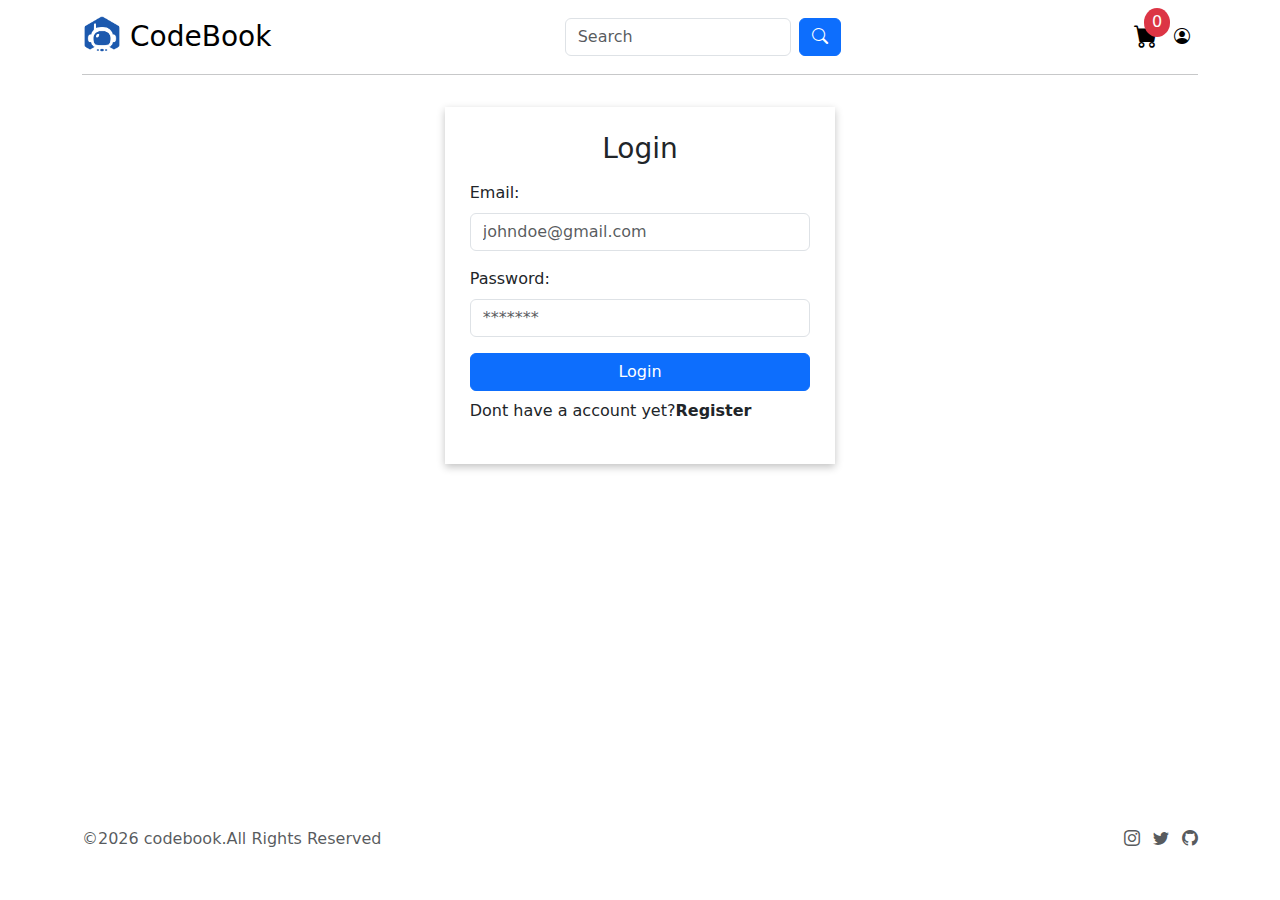
<file: pages/account.html>
<!DOCTYPE html>
<html lang="en">
<head>
    <meta charset="UTF-8">
    <meta name="viewport" content="width=device-width, initial-scale=1.0">
    <title>Document</title>
    <script src="../scripts/utilities/protected.js" type="module"></script>
</head>
<body>
    <h1>Welcome to account page</h1>
</body>
</html>
</file>
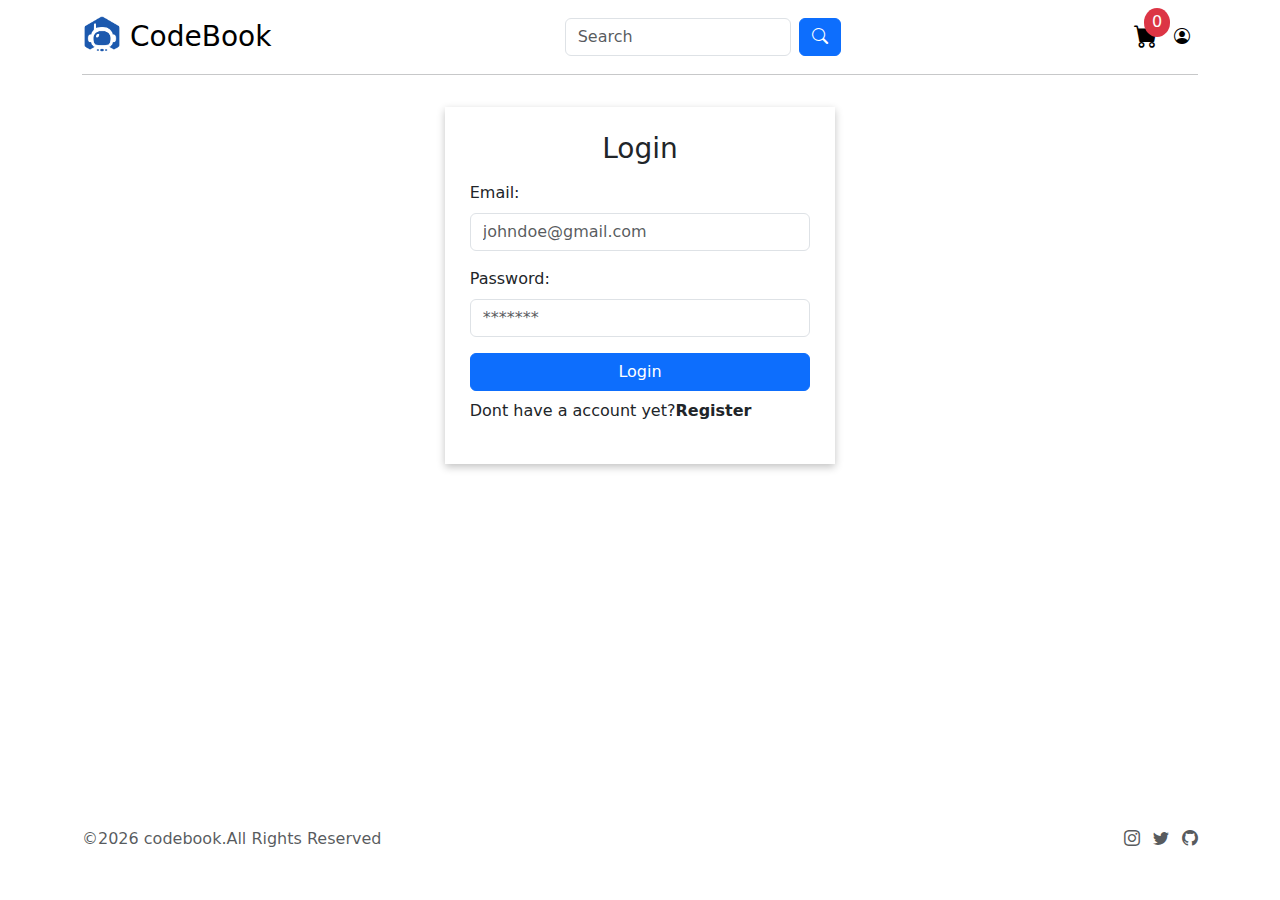
<file: pages/login.html>
<!DOCTYPE html>
<html lang="en">

<head>
    <meta charset="UTF-8">
    <meta name="viewport" content="width=device-width, initial-scale=1.0">
    <title>Login</title>
    <link rel="icon" href="/assests/codebook-icon.ico">
    
    <link href="/styles/common.css" rel="stylesheet" type="text/css">
     <link href="https://cdn.jsdelivr.net/npm/bootstrap@5.3.3/dist/css/bootstrap.min.css" rel="stylesheet"
        integrity="sha384-QWTKZyjpPEjISv5WaRU9OFeRpok6YctnYmDr5pNlyT2bRjXh0JMhjY6hW+ALEwIH" crossorigin="anonymous">
    <link href="https://cdn.jsdelivr.net/npm/bootstrap-icons@1.9.1/font/bootstrap-icons.css" rel="stylesheet"
        crossorigin="anonymous">
    <script src="../scripts/login.js" type="module" defer></script>
    <link href="/styles/login.css" rel="stylesheet" type="text/css">   
    <script src="../scripts/utilities/protected.js" type="module"></script>
</head>
<body class="container">
    <header class="codebook--header py-3" id="codebook-global-header">
    </header>   
    
    <main class="codebook--main" id="codebook-login-main">       
       <article class="codebook-login-card">
        <h3 class="text-center form-header-text">Login</h3>
        <form action="#" id="codebook-login-signup-form" novalidate>
            <div class="form-group form-name-input d-none">
                <label for="name">Name:</label>
                <input type="text" class="form-control " data-require-input-validation placeholder="yourname" name="name" id="name">
                <p class="error-msg"></p>
            </div>
            <div class="form-group">
                <label for="email">Email:</label>
                <input type="email" class="form-control" data-require-input-validation placeholder="johndoe@gmail.com" name="email" id="email">
                 <p class="error-msg"></p>
            </div>
            <div class="form-group">
                <label for="password">Password:</label>
                <input type="password" class="form-control" data-require-input-validation placeholder="*******" name="password" id="password">
                <p class="error-msg"></p>
            </div>
            <p class="form-feedback my-3"></p>
        <div class="form-action">
                <button class="btn btn-primary w-100" type="submit">Login</button>
                <button class="btn btn-primary w-100" type="button" disabled>
                    <span class="spinner-border spinner-border-sm" role="status" aria-hidden="true"></span>
                    Loading...
                  </button>
            </div>
        <div class="form-login-info">
        <p class="mt-2 login-helper ">Dont have a account yet?<strong>Register</strong></p>
        <p class="mt-2 signup-helper ">Already have a account<strong>Login</strong></p>
    </div>
    
    </form>
       </article>      
    </main>
    <footer class="codebook--footer text-muted d-flex justify-content-between" id="codebook-global-footer">
     </footer>
 </body>

</html>
</file>
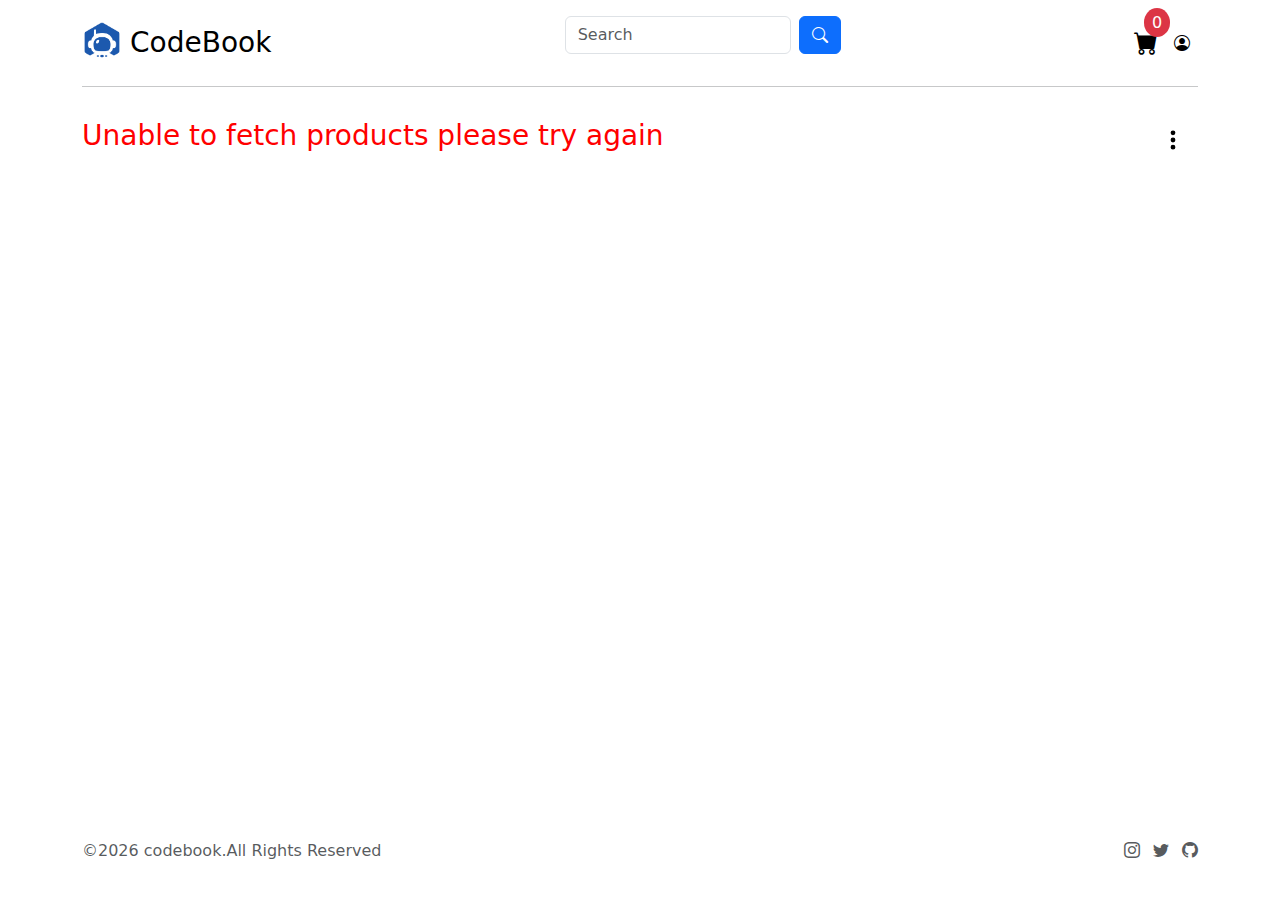
<file: pages/productDetails.html>
<!DOCTYPE html>
<html lang="en">

<head>
    <meta charset="UTF-8">
    <meta name="viewport" content="width=device-width, initial-scale=1.0">
    <title>Explore E-Books</title>
    <link rel="icon" href="/assests/codebook-icon.ico">
    
    <link href="/styles/common.css" rel="stylesheet" type="text/css">
    <link href="/styles/productDetails.css" rel="stylesheet" type="text/css">
    
    <link href="https://cdn.jsdelivr.net/npm/bootstrap@5.3.3/dist/css/bootstrap.min.css" rel="stylesheet"
        integrity="sha384-QWTKZyjpPEjISv5WaRU9OFeRpok6YctnYmDr5pNlyT2bRjXh0JMhjY6hW+ALEwIH" crossorigin="anonymous">
    <link href="https://cdn.jsdelivr.net/npm/bootstrap-icons@1.9.1/font/bootstrap-icons.css" rel="stylesheet"
        crossorigin="anonymous">
    <script src="/scripts/productDetails.js" type="module" defer></script>
</head>

<body class="container">
    <header class="codebook--header py-3" id="codebook-global-header">
       
    </header>   
    
    <main class="codebook--main" id="codebook-pdp-main">       
       <section></section>
       <div class="d-flex align-items-center justify-content-center loading-container d-none">
        <div class="spinner-border text-primary loading-spinner" role="status">
            <span class="visually-hidden">Loading...</span>
        </div>
    </div>     
    </main>
    <footer class="codebook--footer text-muted d-flex justify-content-between" id="codebook-global-footer">
       
    </footer>
    
</body>

</html>
</file>
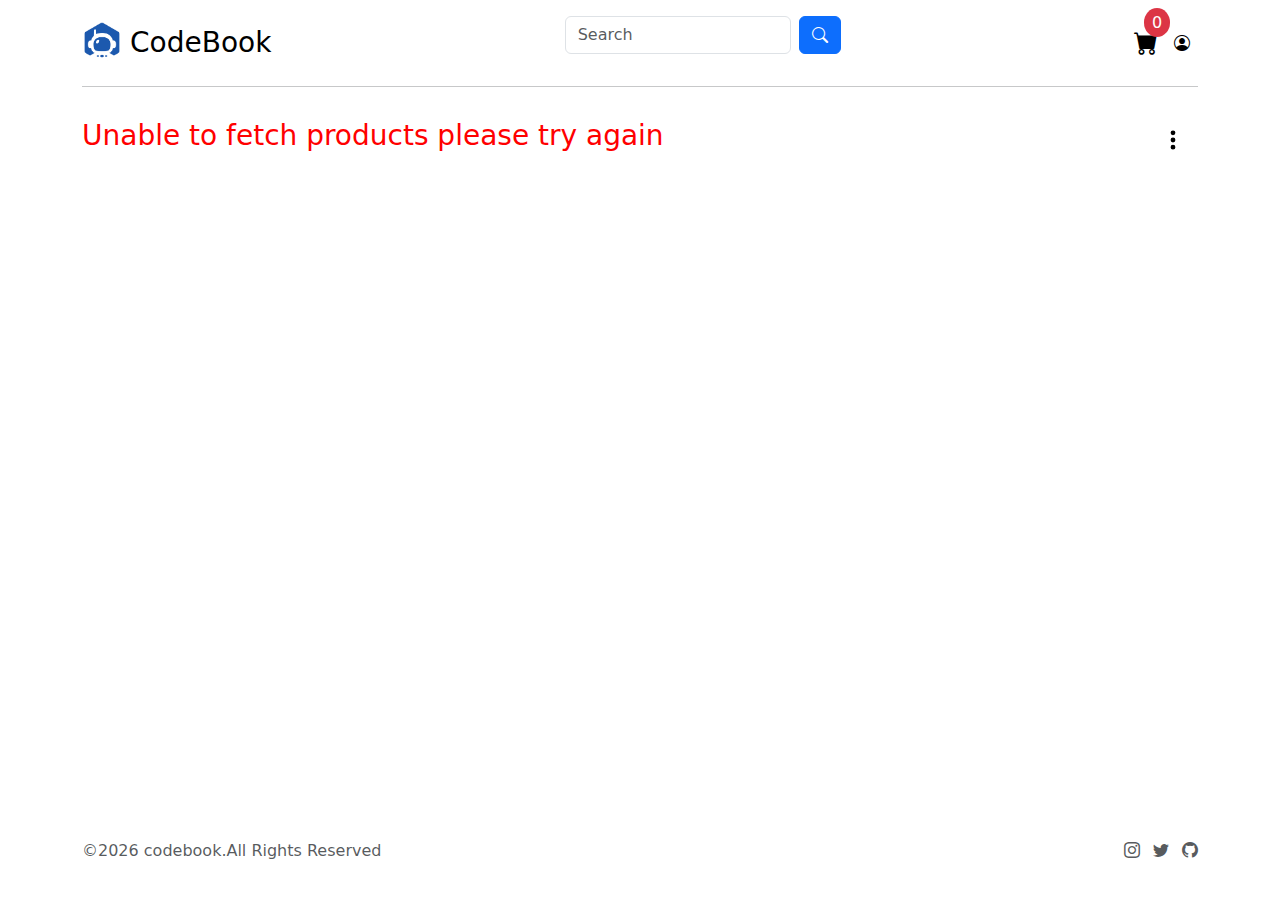
<file: pages/products.html>
<html lang="en">

<head>
    <meta charset="UTF-8">
    <meta name="viewport" content="width=device-width, initial-scale=1.0">
    <title>Explore E-Books</title>
    <link rel="icon" href="/assests/codebook-icon.ico">
    <link href="/styles/style.css" rel="stylesheet" type="text/css">
    <link href="/styles/common.css" rel="stylesheet" type="text/css">

    <link href="/styles/products.css" rel="stylesheet" type="text/css">
    <link href="https://cdn.jsdelivr.net/npm/bootstrap@5.3.3/dist/css/bootstrap.min.css" rel="stylesheet"
        integrity="sha384-QWTKZyjpPEjISv5WaRU9OFeRpok6YctnYmDr5pNlyT2bRjXh0JMhjY6hW+ALEwIH" crossorigin="anonymous">
    <link href="https://cdn.jsdelivr.net/npm/bootstrap-icons@1.9.1/font/bootstrap-icons.css" rel="stylesheet"
        crossorigin="anonymous">
    <script src="/scripts/products.js" defer type="module"></script>
</head>

<body class="container">
    <header class="codebook--header py-3" id="codebook-global-header">
       
    </header>
    
    <aside class="codebook--filters-container d-none" >
        <header class="d-flex justify-content-between codebook--filters-header align-items-center">
            <h5 class="text-muted">FILTERS</h5>
            <button class="btn filter-close-btn" id="close-filters">&times;</button>
        </header>
        
        </div>
        <hr class="hr mt-0" />
        <section class="codebook--filters-section">
            <form action="#">
                <div class="filter-control">
                    <strong class="mb-2 d-block">Sort By</strong>
                    <div class="input-group">
                        <input type="radio" name="sortByPrice" id="sortByLowToHigh" value="asc" />
                        <label for="sortByLowToHigh" class="ms-2">Price - Low to High</label>
                    </div>
                    <div class="input-group">
                        <input type="radio" name="sortByPrice" id="sortByHighToLow" value="dsc" />
                        <label for="sortByHighToLow" class="ms-2">Price - High to Low</label>
                    </div>
                </div>
                <div class="filter-control mt-3">
                    <strong class="mb-2 d-block">Rating</strong>
                    <div class="input-group">
                        <input type="radio" name="filterByRating" id="filterByRating4" value="4" />
                        <label for="filterByRating4" class="ms-2">4 Star & Above</label>
                    </div>
                    <div class="input-group">
                        <input type="radio" name="filterByRating" id="filterByRating3" value="3" />
                        <label for="filterByRating3" class="ms-2">3 Star & Above</label>
                    </div>
                    <div class="input-group">
                        <input type="radio" name="filterByRating" id="filterByRating2" value="2" />
                        <label for="filterByRating3" class="ms-2">2 Star & Above</label>
                    </div>
                    <div class="input-group">
                        <input type="radio" name="filterByRating" id="filterByRating1" value="1" />
                        <label for="filterByRating1" class="ms-2">1 Star & Above</label>
                    </div>
                </div>

        <div class="filter-control mt-3">
                    <strong class="mb-2 d-block">Other Filters</strong>
                    <div class="input-group">
                        <input type="checkbox" name="filterByCategory" id="filterByBestSeller" value="best_seller" />
                        <label for="filterByBestSeller" class="ms-2">Best Sellers</label>
                    </div>
                    <div class="input-group">
                        <input type="checkbox" name="filterByCategory" id="filterByStock" value="in_stock" />
                        <label for="filterByStock" class="ms-2">Instock</label>
                    </div>
                </div>
                <button  class="clear-filters btn btn-outline-dark mt-2" type="reset">clear filters</button>
            </form>
        </section>
    </aside>
    <main class="codebook--main">
        <header class="d-flex justify-content-between">
            <h3 id="books-count">All Ebooks</h3>
            <button class="btn filter-close-btn" id="show-filters"  >
                <img src="/assests/action.svg" height="24" width="24" alt="action" />
            </button>
        </header>
        <div class="d-flex align-items-center justify-content-center loading-container d-none">
            <div class="spinner-border text-primary loading-spinner" role="status">
                <span class="visually-hidden">Loading...</span>
            </div>
        </div>
        <ul class="codebook--products-list d-flex gap-4 flex-wrap p-4" type="none"></ul>

    </main>
    <footer class="codebook--footer text-muted d-flex justify-content-between" id="codebook-global-footer">
        
    </footer>
</body>

</html>
</file>
<file: styles/common.css>
main.codebook--main
{
    min-height: 80vh;
}
.best-seller-tag{
    background-color: orange;
    color: #fff;
    border-radius: 3px;
    padding: 0.25rem 0.47rem;
    width: fit-content;
    position: absolute;
}
li.codebook--book-card{
box-shadow:rgba(0, 0, 0, 0.24) 0px 3px 8px;

}
li.codebook--book-card img.product-img{
height: 270px;
width: 100%;
}
.spinner-border.text-primary.loading-spinner{
    height: 5rem;
    width: 5rem;
}
.loading-container{
    min-height: 70vh;
}

.codebook--logo-container img{
    height: 40px;
    width: 40px;
    }
    /* nav.codebook-navigation-bar{
        display: flex;
        
        
    } */
    div.codebook--icons-container span.codebook--icon{
       font-size: 1.5rem;
    }
    div.codebook--global-search{
        flex-grow: 0.7;
    }
    .codebook--logo-container>h3{
        position: relative;
        top :4px;
    }
    .codebook--toast{
        height: 50px;
        width: 300px;
        padding: 1rem;
        color: #fff;
        font-weight: bold;
        display: flex;
        justify-content: space-between;
        align-items: center;
        position: fixed;
        top: 10px;
        right: 10px;
        border-radius: 10px;
    }
    .codebook--toast.error{
        background-color: red;
    }
    .codebook--toast.success{
        background-color:green;
    }
    .toast-close{
        font-size: 28px;
        cursor: pointer;
        position: relative;
        bottom: 10px;
    }
    .codebook-minicart-container{
        position: relative;
        margin-right: 8px;
    }
    #minicart--count{
        padding: 0.15rem 0.5rem;
        border-radius: 50%;
        position: absolute;
        left:10px;
        bottom:18px;
    }

    @media screen and (max-width:678px){
        header.codebook--header
        {
            position: relative;
        }
        .codebook-global-search
        {
            position: absolute;
            bottom: -20px;
            width: 100%;
        }
        main.codebook--main
        {
          margin-top: 2rem;
        }
    }
</file>
<file: styles/login.css>
main#codebook-login-main{
    display: flex;
    justify-content: center;
    
}
article.codebook-login-card{
   
    border: 1px solid #fff;
    box-shadow: rgba(0, 0, 0, 0.24) 0px 3px 8px;
    padding: 1.5rem;
    flex-basis: 35%;
    max-width: 35%;
    height: max-content;
}
.form-group>*,.form-action{
    margin-top: 0.5rem;
}
.form-action{
    margin-top: 0.75rem;
}
div.form-login-info strong{
    cursor: pointer;
}
.form-login-info p.login-helper
{
    display: block;
}
.form-login-info p.signup-helper
{
    display: none;
}
.form-login-info.signup-form p.login-helper
{
    display: none;
}
.form-login-info.signup-form p.signup-helper
{
    display: block;
}
input.form-control.error
{
    border: 2px solid red;
}
p.error-msg
{
     font-weight: bold;
     color: red;
     margin-top: 0.5rem;
     margin-bottom: 0.5rem;
}
.form-action button[type="button"]
{
    display: none;
}
.form-action.is-submitting button[type="submit"]
{
    display: none;
}
.form-action.is-submitting button[type="button"]

{
display: block;
}

@media screen and (max-width:678px) {
    article.codebook-login-card
    {
        flex-basis: 100%;
        max-width: 100%;
    }
    
}
</file>
<file: styles/productDetails.css>
#codebook-pdp-main
{
    min-height: 80vh;
}
article.product-information
{
    flex-basis: 50%;
    max-width: 50%;
    padding: 1.5rem;

}
article.product-information > *
{
    margin: 10px;
}
@media screen and (max-width:678px)
{
   header.product-title-info
   {
    text-align: left !important;
   }
   section.product-main-content
   {
    flex-direction: column;
   }
   article.product-information 
   {
      flex-basis: 100%;
      max-width: 100%;
      padding: 0;
      padding-bottom: 1rem;
   }
   article.product-information>*
   {
    margin: 0;
    margin-top: 10px;
   }
}
</file>
<file: styles/style.css>
/* .codebook--logo-container{
    display: flex;
    gap: 0.5rem;
} */

section.codebook-about-section{
    display: flex;
    align-items: center;
}
div.codebook-info-container,div.codebook-banner-container{
      flex-basis: 50%;
}
div.codebook-banner-container img{
    width: 100%;
}
/* .best-seller-tag{
    background-color: orange;
    color: #fff;
    border-radius: 3px;
    padding: 0.25rem 0.47rem;
    width: fit-content;
    position: absolute;
}
li.codebook--book-card{
box-shadow:rgba(0, 0, 0, 0.24) 0px 3px 8px;

}
li.codebook--book-card img.product-img{
height: 270px;
width: 100%;
} */
div.codebook-review-card-1{
   border-top-right-radius: 0;
  border-bottom-right-radius: 0;
}
div.codebook-review-card-2{
    border-left: 0;
    border-top-left-radius: 0;
    border-bottom-left-radius: 0;

}
img.img-icon{
    height: 30px;
}
li.codebook-faq-list-item p.codebook-faq-answer{
display: none;
}
li.codebook-faq-list-item.active p.codebook-faq-answer{
    display: block;
}
li.codebook-faq-list-item.active img.img-icon{
    rotate: 180deg;
}
li.codebook-faq-list-item p.codebook-faq-question{
    font-size:large;
    font-weight: bold;
    cursor: pointer;
}
@media screen and (max-width:678px){
    section.codebook-about-section
    {
        flex-direction: column;
        gap: 1rem;
    }
    /* ul.codebook-featured-books-list
    {
          flex-direction: column;
    } */
    .codebook-reviews-list > div{
        width: 100%;
    }
    div.codebook-review-card-2{
        border-left: 1px solid #ccc;
    }
}
@media screen and (max-width:1024px) {
    ul.codebook--featured-books-list
    {
        flex-direction: column;
    }
}
</file>
<file: styles/products.css>
ul.codebook--products-list li.codebook--book-card{
    flex-basis: 30%;
    max-width: 30%;
}
li.codebook--book-card h2.product-title{
    text-overflow: ellipsis;
    overflow:hidden;
    white-space: nowrap;
}
.codebook--filters-header button.filter-close-btn{
    padding: 0.45rem 0.57rem;
    font-size: 32px;
}
.codebook--filters-header h5{
    font-size: 15px;
}
aside.codebook--filters-container{
position: fixed;
top: 0;
left: 0;
height: 100vh;
background-color: #fff;
z-index: 9999;
padding: 0.5rem 2rem;

}
/* .spinner-border.text-primary.loading-spinner{
    height: 5rem;
    width: 5rem;
}
.loading-container{
    min-height: 70vh;
} */
@media screen and (max-width:678px){
    ul.codebook--products-list{
        flex-direction: column;
    }
    ul.codebook--products-list li.codebook--book-card{
   flex-basis: 100%; 
   max-width: 100%;     

}
}
</file>
